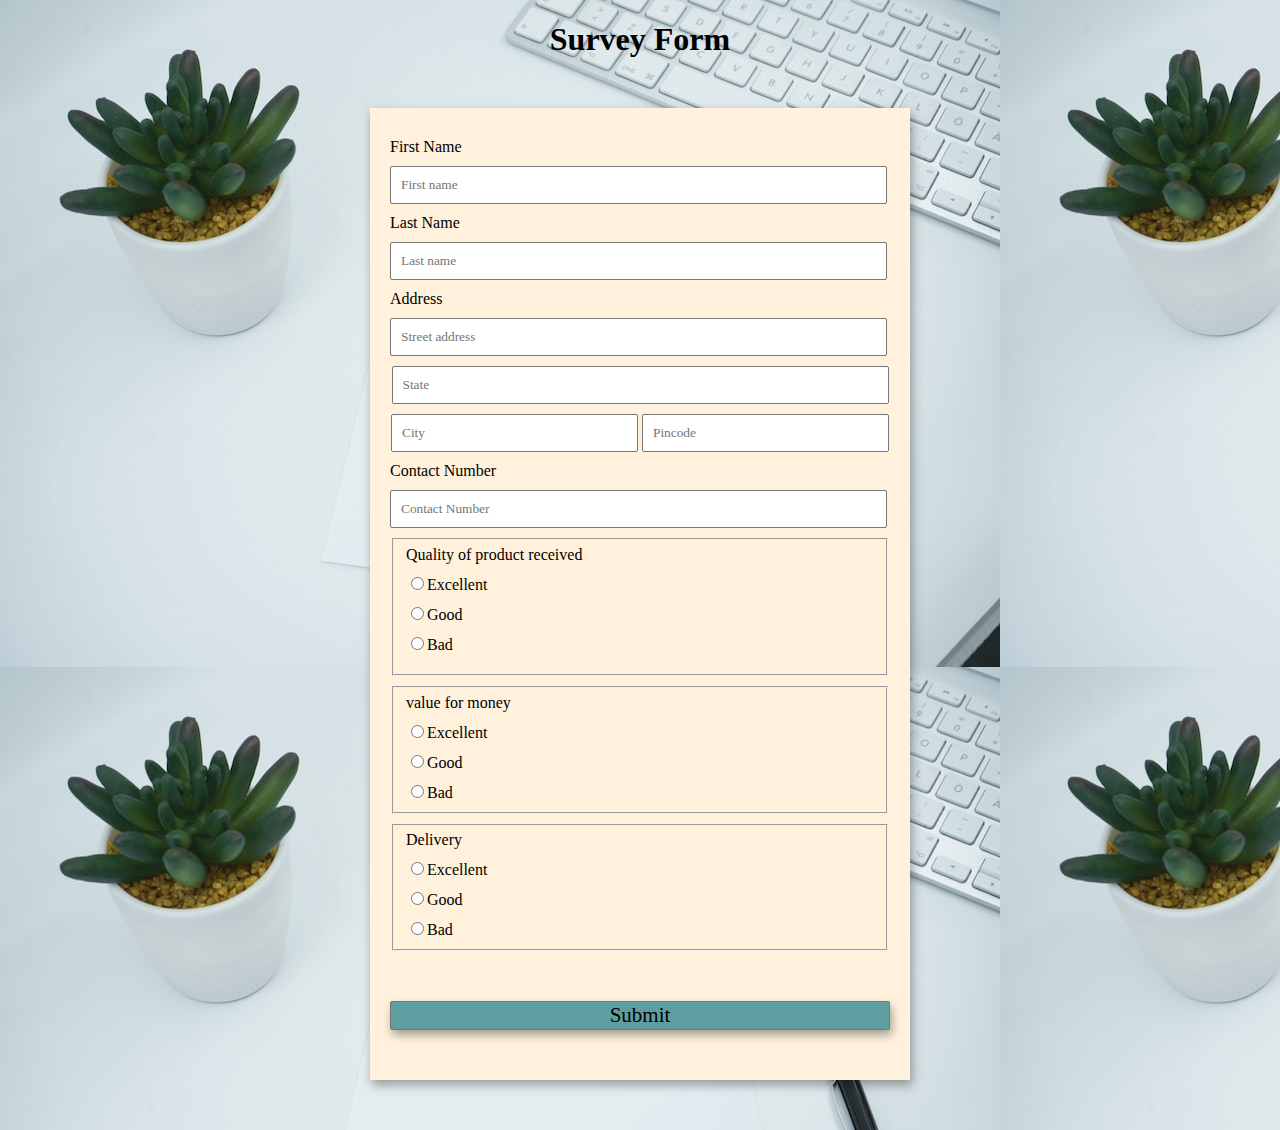
<file: index.html>
<!DOCTYPE html>
<html lang="en">
  <head>
    <meta charset="UTF-8" />
    <meta http-equiv="X-UA-Compatible" content="IE=edge" />
    <link href="style.css" rel="stylesheet" />
    <meta name="viewport" content="width=device-width, initial-scale=1.0" />
    <title>FORM</title>
  </head>

  <body>
    <h1>Survey Form</h1>

    <form id="form" action="a.html">
      <div class="form-control">
        <label for="name" id="label-name"> First Name </label>

        <input type="text" id="name" name="first name" placeholder="First name" required />
      </div>
      <div class="form-control">
        <label for="name" id="label-name"> Last Name </label>

        <input type="text" id="name" name="last name" placeholder="Last name" required />
      </div>

      <div class="form-control">
        <label for="address" id="label-email"> Address </label>
        <input
          type="textbox"
          style="margin-bottom: 0px"
          id="address"
          name="Street Address"
          placeholder="Street address"
          required
        />
      </div>
      <div>
        <input
          class="city"
          style="width: 95%"
          type="text"
          name="State"
          placeholder="State"
          required
        />
        <input class="city" type="textbox" name="city" placeholder="City" required />
        <input class="city" type="number" name="Pincode" placeholder="Pincode" required />
      </div>
      <div class="form-control">
        <label for="contact" id="label-name"> Contact Number </label>

        <input
          type="number"
          id="contact"
          name="Contact Number"
          placeholder="Contact Number"
          required
        />
      </div>

      <div class="form-control">
        <fieldset id="group1">
          <label> Quality of product received </label>
          <label for="recommed-1">
            <input
              type="radio"
              id="recommed-1"
              name="Quality"
              value="Excellent"
              required
            />Excellent
          </label>
          <label for="recommed-2">
            <input type="radio" id="recommed-2" name="Quality" value="Good"/>Good
          </label>
          <label for="recommed-3">
            <input type="radio" id="recommed-3" name="Quality" value="Bad" />Bad
          </label>
        </fieldset>
      </div>
      <div class="form-control">
        <fieldset id="group2">
          
          <label> value for money </label>
          <label for="recommed-4">
            <input
              type="radio"
              id="recommed-4"
              name="value for money"
              value="Excellent"
              required
            />Excellent
          </label>
          <label for="recommed-5">
            <input type="radio" id="recommed-5" name="value for money" value="Good" />Good
          </label>
            <input type="radio" id="recommed-6" name="value for money" value="Bad"/>Bad
          </label>
        </fieldset>
      </div>
      <div class="form-control">
        <fieldset id="group3">
          <label> Delivery </label>
          <label for="recommed-4">
            <input
              type="radio"
              id="recommed-4"
              name="Delivery"
              value="Excellent"
              required
            />Excellent
          </label>
          <label for="recommed-5">
            <input type="radio" id="recommed-5" name="Delivery" value="Good" />Good
          </label>
            <input type="radio" id="recommed-6" name="Delivery" value="Bad"/>Bad
          </label>
        </fieldset>
      </div>

      <button type="submit" value="submit">Submit</button>
    </form>
  </body>
</html>
</file>
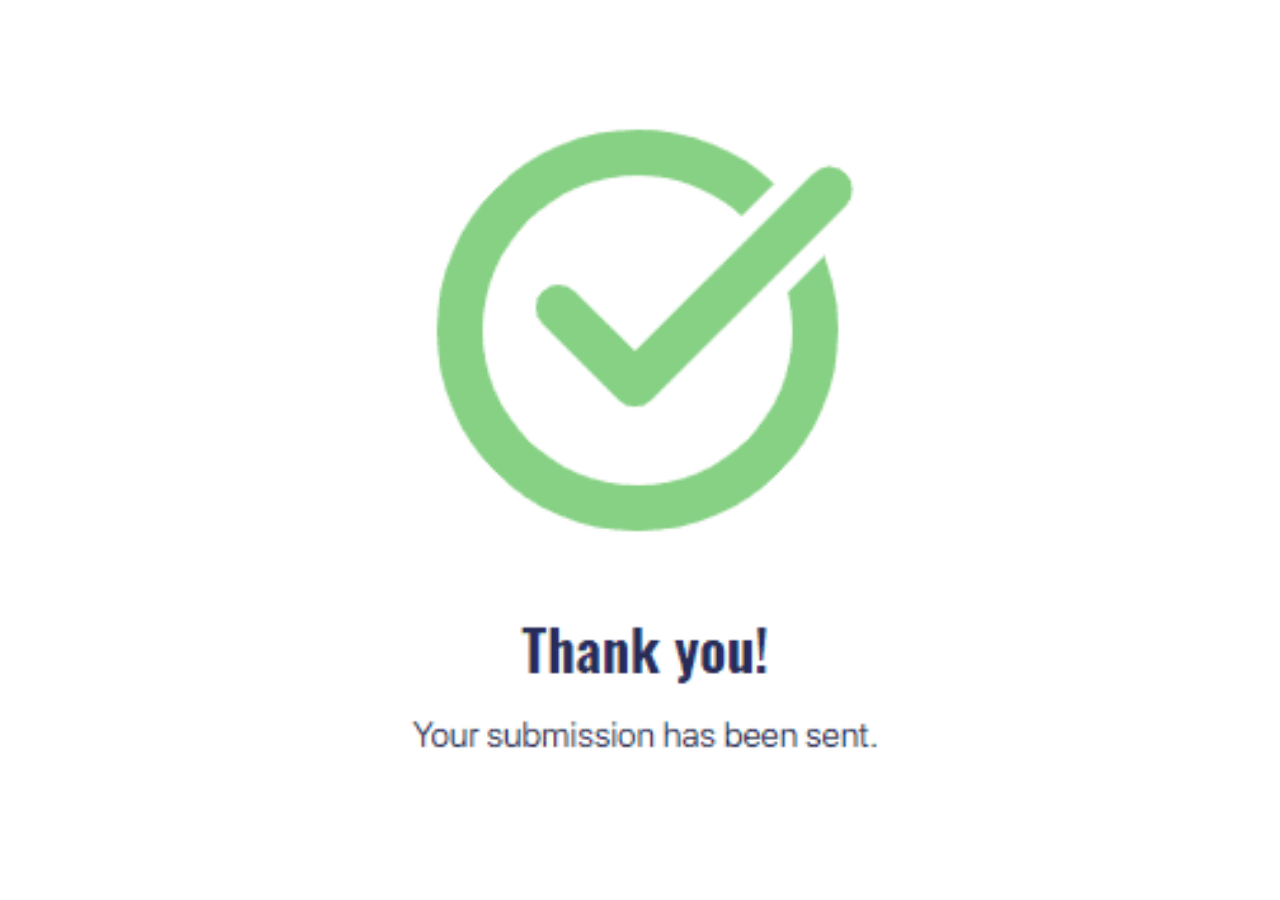
<file: a.html>
<!DOCTYPE html>
<html lang="en">
  <head>
    <meta charset="UTF-8" />
    <meta http-equiv="X-UA-Compatible" content="IE=edge" />
    <meta name="viewport" content="width=device-width, initial-scale=1.0" />
    <link href="stylee.css" rel="stylesheet" />
    <title>Document</title>
  </head>
  <body></body>
</html>
</file>
<file: style.css>
body {
  background-image: url(photo-1625225230517-7426c1be750c.jpeg);
  font-family: cursive;
  text-align: center;
}

form {
  background-color: #fff;
  max-width: 500px;
  margin: 50px auto;
  box-shadow: 2px 5px 10px rgba(0, 0, 0, 0.349);
  padding: 30px 20px;
  background-color: rgb(255, 241, 219);
}

.form-control {
  text-align: left;
  margin-bottom: 10px;
}

.form-control label {
  display: block;
  margin-bottom: 10px;
}

.form-control input,
.form-control select,
.form-control textarea {
  border: 1px solid #777;
  border-radius: 2px;
  font-family: inherit;
  padding: 10px;
  display: block;
  width: 95%;
}
.city {
  border: 1px solid #777;
  border-radius: 2px;
  font-family: inherit;
  padding: 10px;
  display: inline-block;
  width: 45%;
  margin-bottom: 10px;
}

.form-control input[type="radio"],
.form-control input[type="checkbox"] {
  display: inline-block;
  width: auto;
}

button {
  background-color: cadetblue;
  border: 1px solid #777;
  border-radius: 2px;
  font-family: inherit;
  font-size: 21px;
  display: block;
  width: 100%;
  margin-top: 50px;
  margin-bottom: 20px;
  cursor: pointer;
  box-shadow: 2px 5px 10px rgba(0, 0, 0, 0.349);
}
</file>
<file: stylee.css>
body {
  background-image: url("60c0e28575cd7c21701806fd_q1cunpuhbdreMPFRSFLyfUXNzpqv_I5fz_plwv6gV3sMNXwUSPrq88pC2iJijEV7wERnKXtdTA0eE4HvdnntGo9AHAWn-IcMPKV-rZw1v75vlTEoLF4OdNqsRb7C6r7Mvzrm7fe4.png");
  background-repeat: no-repeat;
  background-size: cover;
}
</file>
